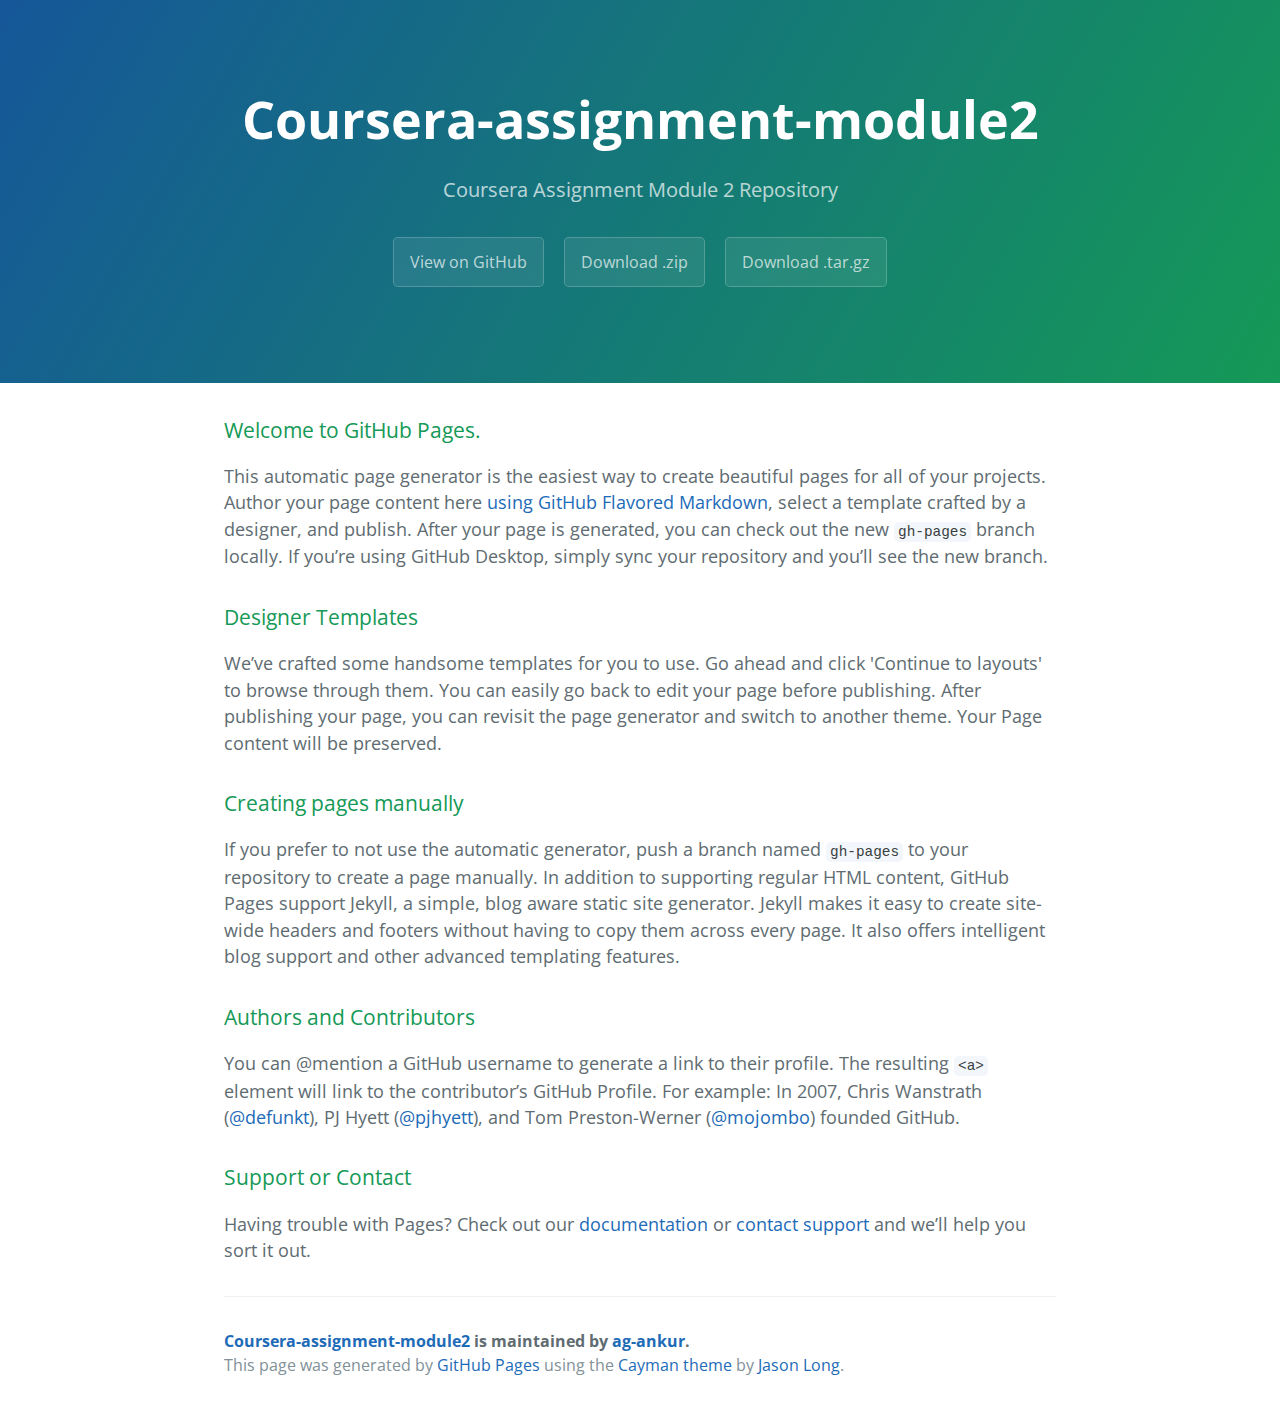
<file: index.html>
<!DOCTYPE html>
<html lang="en-us">
  <head>
    <meta charset="UTF-8">
    <title>Coursera-assignment-module2 by ag-ankur</title>
    <meta name="viewport" content="width=device-width, initial-scale=1">
    <link rel="stylesheet" type="text/css" href="stylesheets/normalize.css" media="screen">
    <link href='https://fonts.googleapis.com/css?family=Open+Sans:400,700' rel='stylesheet' type='text/css'>
    <link rel="stylesheet" type="text/css" href="stylesheets/stylesheet.css" media="screen">
    <link rel="stylesheet" type="text/css" href="stylesheets/github-light.css" media="screen">
  </head>
  <body>
    <section class="page-header">
      <h1 class="project-name">Coursera-assignment-module2</h1>
      <h2 class="project-tagline">Coursera Assignment Module 2 Repository</h2>
      <a href="https://github.com/ag-ankur/coursera-assignment-module2" class="btn">View on GitHub</a>
      <a href="https://github.com/ag-ankur/coursera-assignment-module2/zipball/master" class="btn">Download .zip</a>
      <a href="https://github.com/ag-ankur/coursera-assignment-module2/tarball/master" class="btn">Download .tar.gz</a>
    </section>

    <section class="main-content">
      <h3>
<a id="welcome-to-github-pages" class="anchor" href="#welcome-to-github-pages" aria-hidden="true"><span aria-hidden="true" class="octicon octicon-link"></span></a>Welcome to GitHub Pages.</h3>
<p>This automatic page generator is the easiest way to create beautiful pages for all of your projects. Author your page content here <a href="https://guides.github.com/features/mastering-markdown/">using GitHub Flavored Markdown</a>, select a template crafted by a designer, and publish. After your page is generated, you can check out the new <code>gh-pages</code> branch locally. If you’re using GitHub Desktop, simply sync your repository and you’ll see the new branch.</p>
<h3>
<a id="designer-templates" class="anchor" href="#designer-templates" aria-hidden="true"><span aria-hidden="true" class="octicon octicon-link"></span></a>Designer Templates</h3>
<p>We’ve crafted some handsome templates for you to use. Go ahead and click 'Continue to layouts' to browse through them. You can easily go back to edit your page before publishing. After publishing your page, you can revisit the page generator and switch to another theme. Your Page content will be preserved.</p>
<h3>
<a id="creating-pages-manually" class="anchor" href="#creating-pages-manually" aria-hidden="true"><span aria-hidden="true" class="octicon octicon-link"></span></a>Creating pages manually</h3>
<p>If you prefer to not use the automatic generator, push a branch named <code>gh-pages</code> to your repository to create a page manually. In addition to supporting regular HTML content, GitHub Pages support Jekyll, a simple, blog aware static site generator. Jekyll makes it easy to create site-wide headers and footers without having to copy them across every page. It also offers intelligent blog support and other advanced templating features.</p>
<h3>
<a id="authors-and-contributors" class="anchor" href="#authors-and-contributors" aria-hidden="true"><span aria-hidden="true" class="octicon octicon-link"></span></a>Authors and Contributors</h3>
<p>You can @mention a GitHub username to generate a link to their profile. The resulting <code>&lt;a&gt;</code> element will link to the contributor’s GitHub Profile. For example: In 2007, Chris Wanstrath (<a class="user-mention" data-hovercard-type="user" data-hovercard-url="/users/defunkt/hovercard" data-octo-click="hovercard-link-click" data-octo-dimensions="link_type:self" href="https://github.com/defunkt">@defunkt</a>), PJ Hyett (<a class="user-mention" data-hovercard-type="user" data-hovercard-url="/users/pjhyett/hovercard" data-octo-click="hovercard-link-click" data-octo-dimensions="link_type:self" href="https://github.com/pjhyett">@pjhyett</a>), and Tom Preston-Werner (<a class="user-mention" data-hovercard-type="user" data-hovercard-url="/users/mojombo/hovercard" data-octo-click="hovercard-link-click" data-octo-dimensions="link_type:self" href="https://github.com/mojombo">@mojombo</a>) founded GitHub.</p>
<h3>
<a id="support-or-contact" class="anchor" href="#support-or-contact" aria-hidden="true"><span aria-hidden="true" class="octicon octicon-link"></span></a>Support or Contact</h3>
<p>Having trouble with Pages? Check out our <a href="https://help.github.com/pages">documentation</a> or <a href="https://github.com/contact">contact support</a> and we’ll help you sort it out.</p>

      <footer class="site-footer">
        <span class="site-footer-owner"><a href="https://github.com/ag-ankur/coursera-assignment-module2">Coursera-assignment-module2</a> is maintained by <a href="https://github.com/ag-ankur">ag-ankur</a>.</span>

        <span class="site-footer-credits">This page was generated by <a href="https://pages.github.com">GitHub Pages</a> using the <a href="https://github.com/jasonlong/cayman-theme">Cayman theme</a> by <a href="https://twitter.com/jasonlong">Jason Long</a>.</span>
      </footer>

    </section>

  
  </body>
</html>
</file>
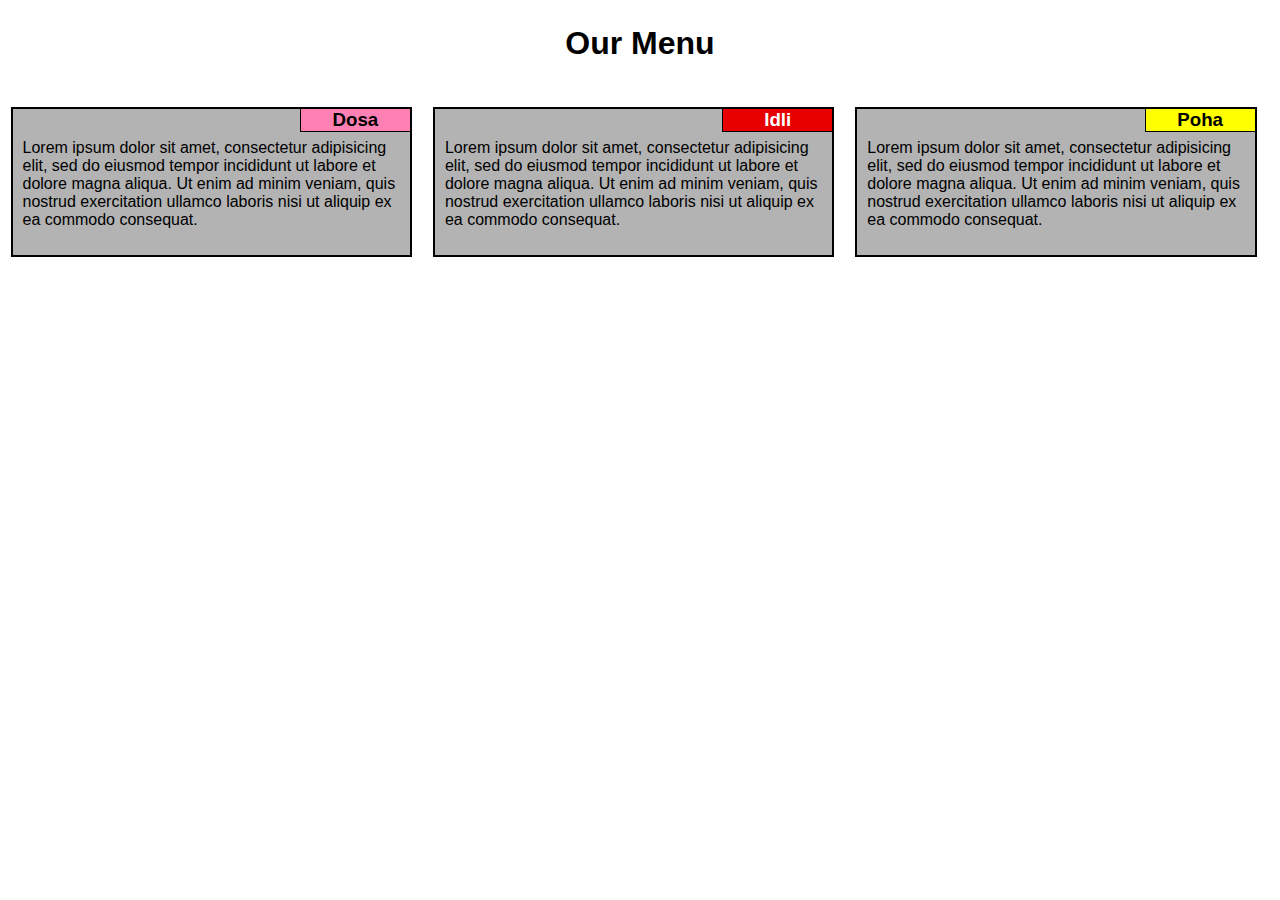
<file: site/index.html>
<!DOCTYPE html>
<html>
<head>
<meta charset="utf-8">
<meta name="viewport" content="width=device-width, initial-scale=1">
<link rel="stylesheet" href="css/styles.css">
<title>Assignment Solution for Module 2</title>
</head>
<body>
	<h1>Our Menu</h1>
	<div class="row">
		<div class="col-lg-4 col-md-6 col-sm-12" >
			<section id="menu_item1">
				<h3 id="heading1">Dosa</h3>
				<p>
				Lorem ipsum dolor sit amet, consectetur adipisicing elit, sed do eiusmod
				tempor incididunt ut labore et dolore magna aliqua. Ut enim ad minim veniam,
				quis nostrud exercitation ullamco laboris nisi ut aliquip ex ea commodo
				consequat.
			    </p>
			</section>
		</div>
	    <div class="col-lg-4 col-md-6 col-sm-12">
	    	<section id="menu_item2">
	    		<h3 id="heading2">Idli</h3>
	    		<p>
	    	    Lorem ipsum dolor sit amet, consectetur adipisicing elit, sed do eiusmod
	            tempor incididunt ut labore et dolore magna aliqua. Ut enim ad minim veniam,
	            quis nostrud exercitation ullamco laboris nisi ut aliquip ex ea commodo
	            consequat.
	            </p>
	        </section>
	    </div>
	    <div class="col-lg-4 col-md-12 col-sm-12">
	    	<section id="menu_item3">
	    		<h3 id="heading3">Poha</h3>
	    		<p>
	    	    Lorem ipsum dolor sit amet, consectetur adipisicing elit, sed do eiusmod
	            tempor incididunt ut labore et dolore magna aliqua. Ut enim ad minim veniam,
	            quis nostrud exercitation ullamco laboris nisi ut aliquip ex ea commodo
	            consequat.
	            </p>
	        </section> 
	    </div>
	</div>
</body>
</html>
</file>
<file: stylesheets/stylesheet.css>
* {
  box-sizing: border-box; }

body {
  padding: 0;
  margin: 0;
  font-family: "Open Sans", "Helvetica Neue", Helvetica, Arial, sans-serif;
  font-size: 16px;
  line-height: 1.5;
  color: #606c71; }

a {
  color: #1e6bb8;
  text-decoration: none; }
  a:hover {
    text-decoration: underline; }

.btn {
  display: inline-block;
  margin-bottom: 1rem;
  color: rgba(255, 255, 255, 0.7);
  background-color: rgba(255, 255, 255, 0.08);
  border-color: rgba(255, 255, 255, 0.2);
  border-style: solid;
  border-width: 1px;
  border-radius: 0.3rem;
  transition: color 0.2s, background-color 0.2s, border-color 0.2s; }
  .btn + .btn {
    margin-left: 1rem; }

.btn:hover {
  color: rgba(255, 255, 255, 0.8);
  text-decoration: none;
  background-color: rgba(255, 255, 255, 0.2);
  border-color: rgba(255, 255, 255, 0.3); }

@media screen and (min-width: 64em) {
  .btn {
    padding: 0.75rem 1rem; } }

@media screen and (min-width: 42em) and (max-width: 64em) {
  .btn {
    padding: 0.6rem 0.9rem;
    font-size: 0.9rem; } }

@media screen and (max-width: 42em) {
  .btn {
    display: block;
    width: 100%;
    padding: 0.75rem;
    font-size: 0.9rem; }
    .btn + .btn {
      margin-top: 1rem;
      margin-left: 0; } }

.page-header {
  color: #fff;
  text-align: center;
  background-color: #159957;
  background-image: linear-gradient(120deg, #155799, #159957); }

@media screen and (min-width: 64em) {
  .page-header {
    padding: 5rem 6rem; } }

@media screen and (min-width: 42em) and (max-width: 64em) {
  .page-header {
    padding: 3rem 4rem; } }

@media screen and (max-width: 42em) {
  .page-header {
    padding: 2rem 1rem; } }

.project-name {
  margin-top: 0;
  margin-bottom: 0.1rem; }

@media screen and (min-width: 64em) {
  .project-name {
    font-size: 3.25rem; } }

@media screen and (min-width: 42em) and (max-width: 64em) {
  .project-name {
    font-size: 2.25rem; } }

@media screen and (max-width: 42em) {
  .project-name {
    font-size: 1.75rem; } }

.project-tagline {
  margin-bottom: 2rem;
  font-weight: normal;
  opacity: 0.7; }

@media screen and (min-width: 64em) {
  .project-tagline {
    font-size: 1.25rem; } }

@media screen and (min-width: 42em) and (max-width: 64em) {
  .project-tagline {
    font-size: 1.15rem; } }

@media screen and (max-width: 42em) {
  .project-tagline {
    font-size: 1rem; } }

.main-content :first-child {
  margin-top: 0; }
.main-content img {
  max-width: 100%; }
.main-content h1, .main-content h2, .main-content h3, .main-content h4, .main-content h5, .main-content h6 {
  margin-top: 2rem;
  margin-bottom: 1rem;
  font-weight: normal;
  color: #159957; }
.main-content p {
  margin-bottom: 1em; }
.main-content code {
  padding: 2px 4px;
  font-family: Consolas, "Liberation Mono", Menlo, Courier, monospace;
  font-size: 0.9rem;
  color: #383e41;
  background-color: #f3f6fa;
  border-radius: 0.3rem; }
.main-content pre {
  padding: 0.8rem;
  margin-top: 0;
  margin-bottom: 1rem;
  font: 1rem Consolas, "Liberation Mono", Menlo, Courier, monospace;
  color: #567482;
  word-wrap: normal;
  background-color: #f3f6fa;
  border: solid 1px #dce6f0;
  border-radius: 0.3rem; }
  .main-content pre > code {
    padding: 0;
    margin: 0;
    font-size: 0.9rem;
    color: #567482;
    word-break: normal;
    white-space: pre;
    background: transparent;
    border: 0; }
.main-content .highlight {
  margin-bottom: 1rem; }
  .main-content .highlight pre {
    margin-bottom: 0;
    word-break: normal; }
.main-content .highlight pre, .main-content pre {
  padding: 0.8rem;
  overflow: auto;
  font-size: 0.9rem;
  line-height: 1.45;
  border-radius: 0.3rem; }
.main-content pre code, .main-content pre tt {
  display: inline;
  max-width: initial;
  padding: 0;
  margin: 0;
  overflow: initial;
  line-height: inherit;
  word-wrap: normal;
  background-color: transparent;
  border: 0; }
  .main-content pre code:before, .main-content pre code:after, .main-content pre tt:before, .main-content pre tt:after {
    content: normal; }
.main-content ul, .main-content ol {
  margin-top: 0; }
.main-content blockquote {
  padding: 0 1rem;
  margin-left: 0;
  color: #819198;
  border-left: 0.3rem solid #dce6f0; }
  .main-content blockquote > :first-child {
    margin-top: 0; }
  .main-content blockquote > :last-child {
    margin-bottom: 0; }
.main-content table {
  display: block;
  width: 100%;
  overflow: auto;
  word-break: normal;
  word-break: keep-all; }
  .main-content table th {
    font-weight: bold; }
  .main-content table th, .main-content table td {
    padding: 0.5rem 1rem;
    border: 1px solid #e9ebec; }
.main-content dl {
  padding: 0; }
  .main-content dl dt {
    padding: 0;
    margin-top: 1rem;
    font-size: 1rem;
    font-weight: bold; }
  .main-content dl dd {
    padding: 0;
    margin-bottom: 1rem; }
.main-content hr {
  height: 2px;
  padding: 0;
  margin: 1rem 0;
  background-color: #eff0f1;
  border: 0; }

@media screen and (min-width: 64em) {
  .main-content {
    max-width: 64rem;
    padding: 2rem 6rem;
    margin: 0 auto;
    font-size: 1.1rem; } }

@media screen and (min-width: 42em) and (max-width: 64em) {
  .main-content {
    padding: 2rem 4rem;
    font-size: 1.1rem; } }

@media screen and (max-width: 42em) {
  .main-content {
    padding: 2rem 1rem;
    font-size: 1rem; } }

.site-footer {
  padding-top: 2rem;
  margin-top: 2rem;
  border-top: solid 1px #eff0f1; }

.site-footer-owner {
  display: block;
  font-weight: bold; }

.site-footer-credits {
  color: #819198; }

@media screen and (min-width: 64em) {
  .site-footer {
    font-size: 1rem; } }

@media screen and (min-width: 42em) and (max-width: 64em) {
  .site-footer {
    font-size: 1rem; } }

@media screen and (max-width: 42em) {
  .site-footer {
    font-size: 0.9rem; } }
</file>
<file: stylesheets/github-light.css>
/*!
 * GitHub Light v0.4.1
 * Copyright (c) 2012 - 2017 GitHub, Inc.
 * Licensed under MIT (https://github.com/primer/github-syntax-theme-generator/blob/master/LICENSE)
 */

.pl-c /* comment, punctuation.definition.comment, string.comment */ {
  color: #6a737d;
}

.pl-c1 /* constant, entity.name.constant, variable.other.constant, variable.language, support, meta.property-name, support.constant, support.variable, meta.module-reference, markup.raw, meta.diff.header, meta.output */,
.pl-s .pl-v /* string variable */ {
  color: #005cc5;
}

.pl-e /* entity */,
.pl-en /* entity.name */ {
  color: #6f42c1;
}

.pl-smi /* variable.parameter.function, storage.modifier.package, storage.modifier.import, storage.type.java, variable.other */,
.pl-s .pl-s1 /* string source */ {
  color: #24292e;
}

.pl-ent /* entity.name.tag, markup.quote */ {
  color: #22863a;
}

.pl-k /* keyword, storage, storage.type */ {
  color: #d73a49;
}

.pl-s /* string */,
.pl-pds /* punctuation.definition.string, source.regexp, string.regexp.character-class */,
.pl-s .pl-pse .pl-s1 /* string punctuation.section.embedded source */,
.pl-sr /* string.regexp */,
.pl-sr .pl-cce /* string.regexp constant.character.escape */,
.pl-sr .pl-sre /* string.regexp source.ruby.embedded */,
.pl-sr .pl-sra /* string.regexp string.regexp.arbitrary-repitition */ {
  color: #032f62;
}

.pl-v /* variable */,
.pl-smw /* sublimelinter.mark.warning */ {
  color: #e36209;
}

.pl-bu /* invalid.broken, invalid.deprecated, invalid.unimplemented, message.error, brackethighlighter.unmatched, sublimelinter.mark.error */ {
  color: #b31d28;
}

.pl-ii /* invalid.illegal */ {
  color: #fafbfc;
  background-color: #b31d28;
}

.pl-c2 /* carriage-return */ {
  color: #fafbfc;
  background-color: #d73a49;
}

.pl-c2::before /* carriage-return */ {
  content: "^M";
}

.pl-sr .pl-cce /* string.regexp constant.character.escape */ {
  font-weight: bold;
  color: #22863a;
}

.pl-ml /* markup.list */ {
  color: #735c0f;
}

.pl-mh /* markup.heading */,
.pl-mh .pl-en /* markup.heading entity.name */,
.pl-ms /* meta.separator */ {
  font-weight: bold;
  color: #005cc5;
}

.pl-mi /* markup.italic */ {
  font-style: italic;
  color: #24292e;
}

.pl-mb /* markup.bold */ {
  font-weight: bold;
  color: #24292e;
}

.pl-md /* markup.deleted, meta.diff.header.from-file, punctuation.definition.deleted */ {
  color: #b31d28;
  background-color: #ffeef0;
}

.pl-mi1 /* markup.inserted, meta.diff.header.to-file, punctuation.definition.inserted */ {
  color: #22863a;
  background-color: #f0fff4;
}

.pl-mc /* markup.changed, punctuation.definition.changed */ {
  color: #e36209;
  background-color: #ffebda;
}

.pl-mi2 /* markup.ignored, markup.untracked */ {
  color: #f6f8fa;
  background-color: #005cc5;
}

.pl-mdr /* meta.diff.range */ {
  font-weight: bold;
  color: #6f42c1;
}

.pl-ba /* brackethighlighter.tag, brackethighlighter.curly, brackethighlighter.round, brackethighlighter.square, brackethighlighter.angle, brackethighlighter.quote */ {
  color: #586069;
}

.pl-sg /* sublimelinter.gutter-mark */ {
  color: #959da5;
}

.pl-corl /* constant.other.reference.link, string.other.link */ {
  text-decoration: underline;
  color: #032f62;
}
</file>
<file: site/css/styles.css>
* {
	box-sizing: border-box;
	padding: 0;
	margin: 0;
	font-family: "Comic Sans MS", cursive, sans-serif;
}
h1 {
	text-align: center;
	margin-top: 25px;
}
.row {
	width: 100%;
}
section {
	height: 150px;
	margin-bottom: 20px;
	background-color: #b3b3b3;
	border: 2px solid black;
	position: relative;
	overflow: auto;
}
h3 {
	position: absolute;
	top: 0;
	right: 0;
	text-align: center;
	width: 110px;
	border-left: 1.5px solid black;
	border-bottom: 1.5px solid black;
}
#heading1 {
	background-color: #ff80b3;
}
#heading2 {
	background-color: #e60000;
	color: white;
}
#heading3 {
	background-color: #ffff00;
}
p {
	margin-top: 30px;
	width: 95%;
	margin-left: auto;
	margin-right: auto;
}
@media (max-width: 767px){
	h1 {
		margin-bottom: 15px;
	}
	.col-sm-1,.col-sm-2,.col-sm-3,.col-sm-4,.col-sm-5,.col-sm-6,.col-sm-7,.col-sm-8,.col-sm-9,.col-sm-10,.col-sm-11,.col-sm-12 {
		float: left;
	}
	.col-sm-1 {
		width: 8.33%;
	}
	.col-sm-2{
		width: 16.66%;
	}
	.col-sm-3{
		width: 25%;
	}
	.col-sm-4{
		width: 33%;
	}
	.col-sm-5{
		width: 41.66%;
	}
	.col-sm-6{
		width: 50%;
	}
	.col-sm-7{
		width: 58.33%;
	}
	.col-sm-8{
		width: 66.66%;
	}
	.col-sm-9{
		width: 74.99%;
	}
	.col-sm-10{
		width: 83.33%;
	}
	.col-sm-11{
		width: 91.66%;
	}
	.col-sm-12{
		width: 100%;
	}
	#menu_item1,#menu_item2,#menu_item3{
		width: 70%;
		margin-left: auto;
		margin-right: auto;
	}

}
@media (min-width: 768px) and (max-width: 991px){
	h1 {
		margin-bottom: 25px;
	}
	.col-md-1,.col-md-2,.col-md-3,.col-md-4,.col-md-5,.col-md-6,.col-md-7,.col-md-8,.col-md-9,.col-md-10,.col-md-11,.col-md-12 {
		float: left;
	}
	.col-md-1 {
		width: 8.33%;
	}
	.col-md-2{
		width: 16.66%;
	}
	.col-md-3{
		width: 25%;
	}
	.col-md-4{
		width: 33%;
	}
	.col-md-5{
		width: 41.66%;
	}
	.col-md-6{
		width: 50%;
	}
	.col-md-7{
		width: 58.33%;
	}
	.col-md-8{
		width: 66.66%;
	}
	.col-md-9{
		width: 74.99%;
	}
	.col-md-10{
		width: 83.33%;
	}
	.col-md-11{
		width: 91.66%;
	}
	.col-md-12{
		width: 100%;
	}
	#menu_item1,#menu_item2{
		width: 95%;
		margin-left: auto;
		margin-right: auto;
	}
	#menu_item3{
		width: 97.5%;
		margin-right: auto;
		margin-left: auto;
	}
}
@media (min-width: 992px){
	h1 {
		margin-bottom: 45px;
	}
	.col-lg-1,.col-lg-2,.col-lg-3,.col-lg-4,.col-lg-5,.col-lg-6,.col-lg-7,.col-lg-8,.col-lg-9,.col-lg-10,.col-lg-11,.col-lg-12 {
		float: left;
	}
	.col-lg-1 {
		width: 8.33%;
	}
	.col-lg-2{
		width: 16.66%;
	}
	.col-lg-3{
		width: 25%;
	}
	.col-lg-4{
		width: 33%;
	}
	.col-lg-5{
		width: 41.66%;
	}
	.col-lg-6{
		width: 50%;
	}
	.col-lg-7{
		width: 58.33%;
	}
	.col-lg-8{
		width: 66.66%;
	}
	.col-lg-9{
		width: 74.99%;
	}
	.col-lg-10{
		width: 83.33%;
	}
	.col-lg-11{
		width: 91.66%;
	}
	.col-lg-12{
		width: 100%;
	}
	#menu_item1,#menu_item2,#menu_item3{
		width: 95%;
		margin-left: auto;
		margin-right: auto;
	}
}
</file>
